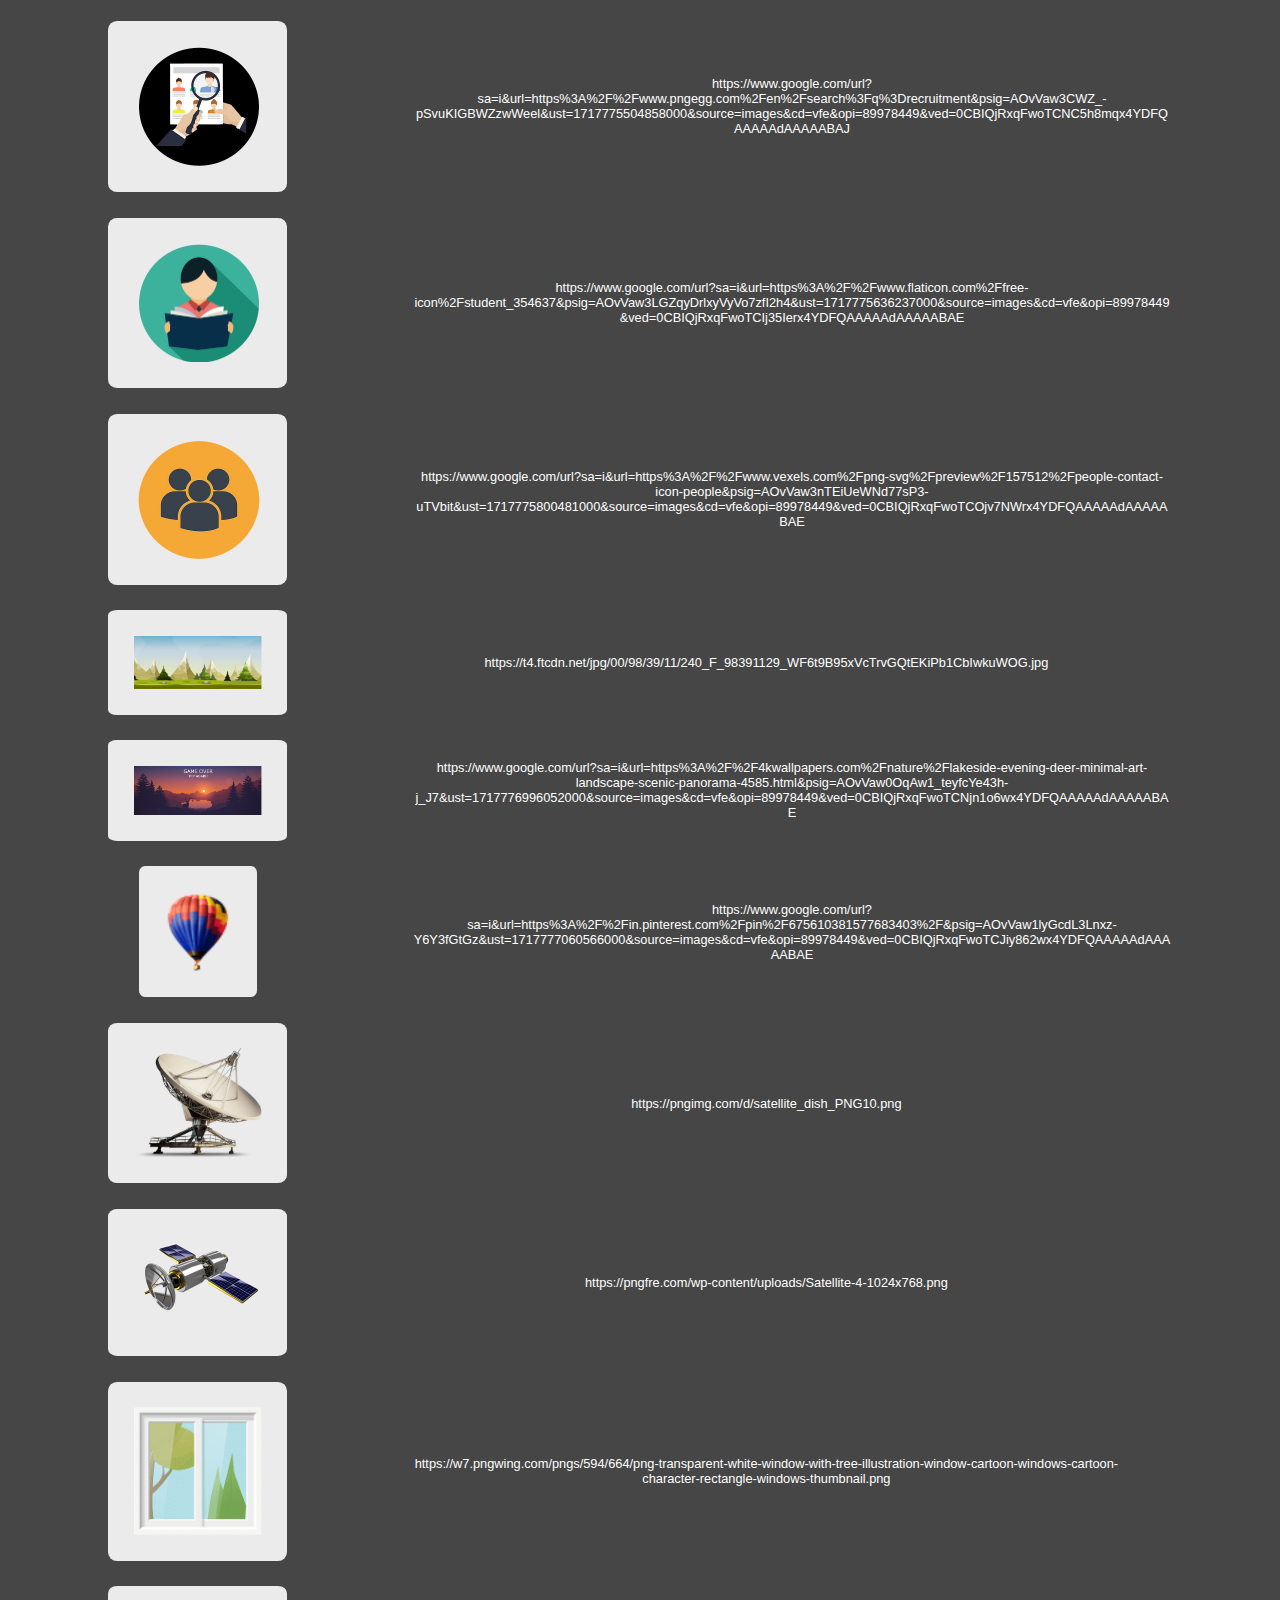
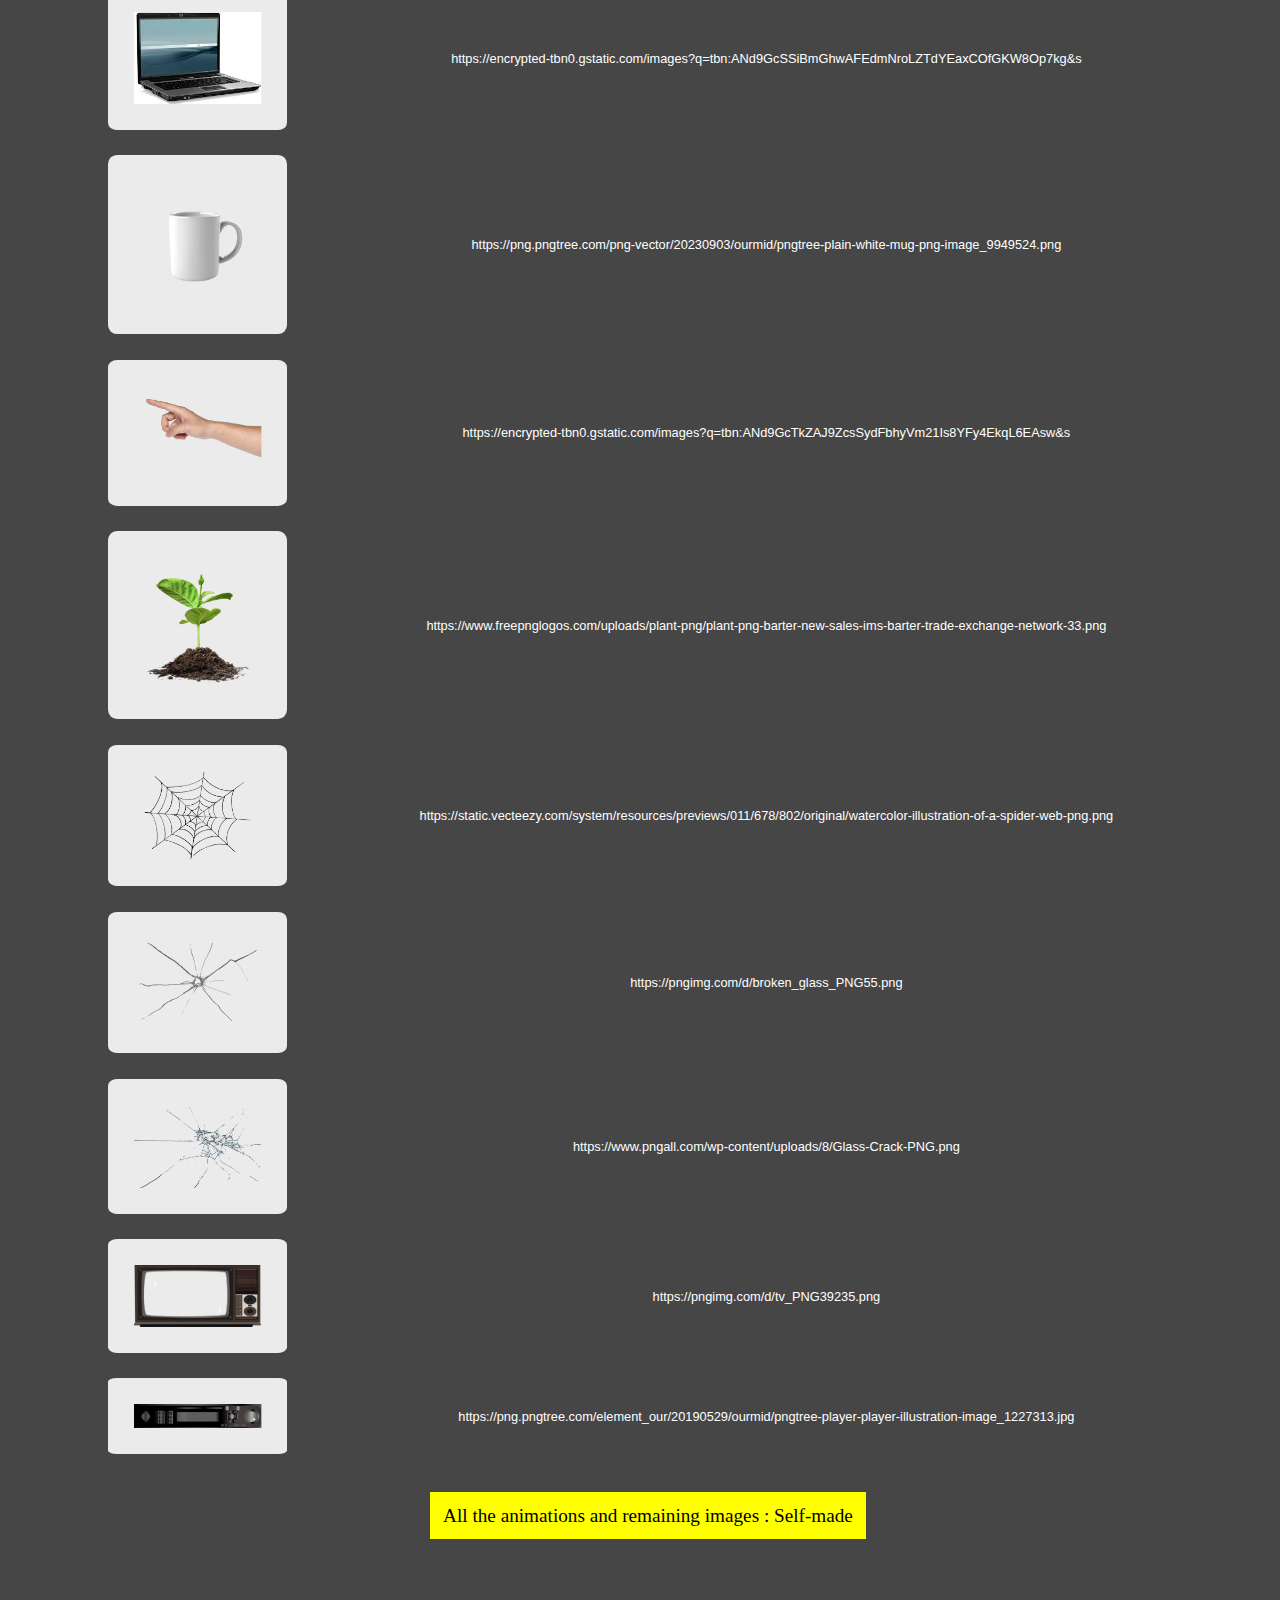
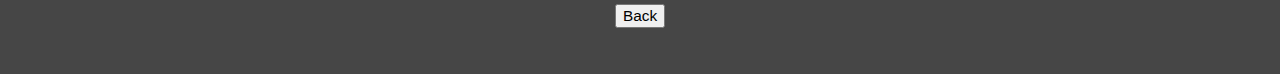
<file: Recruiter/Image_sources/index.html>
<!DOCTYPE html>
<html lang="en">

<head>
    <meta charset="UTF-8">
    <meta name="viewport" content="width=device-width, initial-scale=1.0">
    <title>Image Sources</title>

    <style>
        #container {
            display: grid;
            grid-template-areas: 'Img1 link1' 'Img2 link2' 'Img3 link3' 'Img4 link4' 'Img5 link5' 'Img6 link6' 'Img7 link7' 'Img8 link8' 'Img9 link9' 'Img10 link10' 'Img11 link11' 'Img12 link12' 'Img13 link13' 'Img14 link14' 'Img15 link15' 'Img16 link16' 'Img17 link17' 'Img18 link18';
            grid-template-columns: 30% 60%;
        }
    </style>

</head>

<body>
    <div id="container">
        <img style="grid-area: Img1;" src="recruiter.png">
        <h3 style="grid-area: link1;">
            https://www.google.com/url?sa=i&url=https%3A%2F%2Fwww.pngegg.com%2Fen%2Fsearch%3Fq%3Drecruitment&psig=AOvVaw3CWZ_-pSvuKIGBWZzwWeel&ust=1717775504858000&source=images&cd=vfe&opi=89978449&ved=0CBIQjRxqFwoTCNC5h8mqx4YDFQAAAAAdAAAAABAJ
        </h3><img style="grid-area: Img2;" src="student.png">
        <h3 style="grid-area: link2;">
            https://www.google.com/url?sa=i&url=https%3A%2F%2Fwww.flaticon.com%2Ffree-icon%2Fstudent_354637&psig=AOvVaw3LGZqyDrlxyVyVo7zfI2h4&ust=1717775636237000&source=images&cd=vfe&opi=89978449&ved=0CBIQjRxqFwoTCIj35Ierx4YDFQAAAAAdAAAAABAE
        </h3><img style="grid-area: Img3;" src="other.png">
        <h3 style="grid-area: link3;">
            https://www.google.com/url?sa=i&url=https%3A%2F%2Fwww.vexels.com%2Fpng-svg%2Fpreview%2F157512%2Fpeople-contact-icon-people&psig=AOvVaw3nTEiUeWNd77sP3-uTVbit&ust=1717775800481000&source=images&cd=vfe&opi=89978449&ved=0CBIQjRxqFwoTCOjv7NWrx4YDFQAAAAAdAAAAABAE
        </h3><img style="grid-area: Img4;" src="background.jpg">
        <h3 style="grid-area: link4;">
            https://t4.ftcdn.net/jpg/00/98/39/11/240_F_98391129_WF6t9B95xVcTrvGQtEKiPb1CbIwkuWOG.jpg
        </h3><img style="grid-area: Img5;" src="gameOverBack.jpg">
        <h3 style="grid-area: link5;">
            https://www.google.com/url?sa=i&url=https%3A%2F%2F4kwallpapers.com%2Fnature%2Flakeside-evening-deer-minimal-art-landscape-scenic-panorama-4585.html&psig=AOvVaw0OqAw1_teyfcYe43h-j_J7&ust=1717776996052000&source=images&cd=vfe&opi=89978449&ved=0CBIQjRxqFwoTCNjn1o6wx4YDFQAAAAAdAAAAABAE
        </h3><img style="grid-area: Img6;" src="player.png">
        <h3 style="grid-area: link6;">
            https://www.google.com/url?sa=i&url=https%3A%2F%2Fin.pinterest.com%2Fpin%2F675610381577683403%2F&psig=AOvVaw1lyGcdL3Lnxz-Y6Y3fGtGz&ust=1717777060566000&source=images&cd=vfe&opi=89978449&ved=0CBIQjRxqFwoTCJiy862wx4YDFQAAAAAdAAAAABAE
        </h3><img style="grid-area: Img7;" src="satellite_dish.png">
        <h3 style="grid-area: link7;">
            https://pngimg.com/d/satellite_dish_PNG10.png
        </h3><img style="grid-area: Img8;" src="satellite.png">
        <h3 style="grid-area: link8;">
            https://pngfre.com/wp-content/uploads/Satellite-4-1024x768.png
        </h3><img style="grid-area: Img9;" src="window.png">
        <h3 style="grid-area: link9;">
            https://w7.pngwing.com/pngs/594/664/png-transparent-white-window-with-tree-illustration-window-cartoon-windows-cartoon-character-rectangle-windows-thumbnail.png
        </h3><img style="grid-area: Img10;" src="Laptop.jpeg">
        <h3 style="grid-area: link10;">
            https://encrypted-tbn0.gstatic.com/images?q=tbn:ANd9GcSSiBmGhwAFEdmNroLZTdYEaxCOfGKW8Op7kg&s
        </h3><img style="grid-area: Img11;" src="mug.png">
        <h3 style="grid-area: link11;">
            https://png.pngtree.com/png-vector/20230903/ourmid/pngtree-plain-white-mug-png-image_9949524.png
        </h3><img style="grid-area: Img12;" src="hand.webp">
        <h3 style="grid-area: link12;">
            https://encrypted-tbn0.gstatic.com/images?q=tbn:ANd9GcTkZAJ9ZcsSydFbhyVm21Is8YFy4EkqL6EAsw&s
        </h3><img style="grid-area: Img13;" src="plant.png">
        <h3 style="grid-area: link13;">
            https://www.freepnglogos.com/uploads/plant-png/plant-png-barter-new-sales-ims-barter-trade-exchange-network-33.png
        </h3><img style="grid-area: Img14;" src="spider-web.webp">
        <h3 style="grid-area: link14;">
            https://static.vecteezy.com/system/resources/previews/011/678/802/original/watercolor-illustration-of-a-spider-web-png.png
        </h3><img style="grid-area: Img15;" src="crack.png">
        <h3 style="grid-area: link15;">
            https://pngimg.com/d/broken_glass_PNG55.png
        </h3><img style="grid-area: Img16;" src="crack2.png">
        <h3 style="grid-area: link16;">
            https://www.pngall.com/wp-content/uploads/8/Glass-Crack-PNG.png
        </h3><img style="grid-area: Img17;" src="tv.png">
        <h3 style="grid-area: link17;">
            https://pngimg.com/d/tv_PNG39235.png
        </h3><img style="grid-area: Img18;" src="cdPlayer.jpg">
        <h3 style="grid-area: link18;">
            https://png.pngtree.com/element_our/20190529/ourmid/pngtree-player-player-illustration-image_1227313.jpg
        </h3>
        <p>
            <mark>All the animations and remaining images : Self-made</mark>
        </p>
    </div>

    <button onclick="back()">Back</button>

    <script>
        function back() {
            history.go(-1);
        }
    </script>
    <script src="appJS.js"></script>
</body>

</html>
</file>
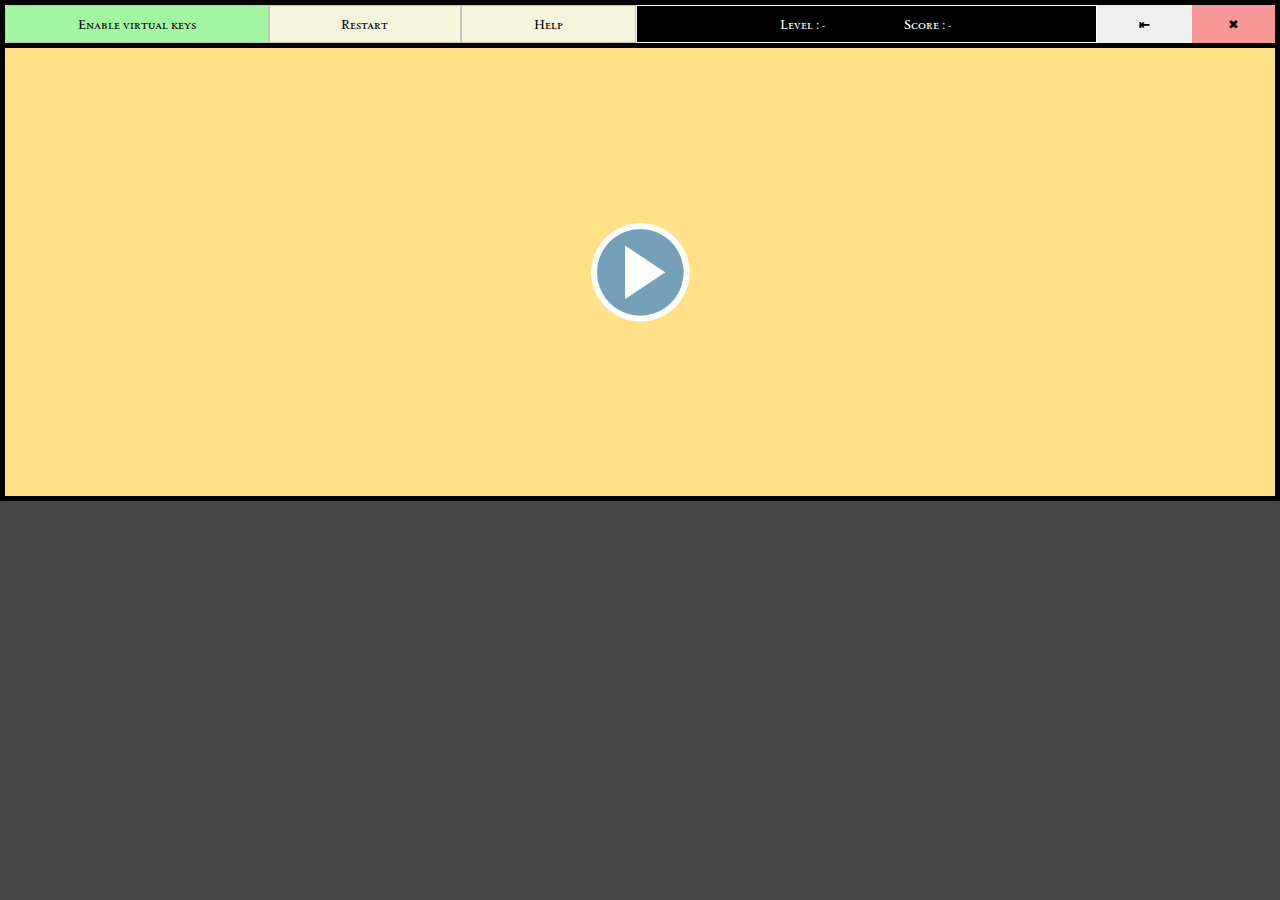
<file: Game/Game.html>
<!DOCTYPE html>
<html lang="en">

<head>
    <meta charset="UTF-8">
    <meta name="viewport"
        content="width=device-width, initial-scale=1.0, minimum-scale=1.0, maximum-scale=1.0, user-scalable=0, viewport-fit=cover">
    <title>2D Game</title>
    <link rel="preconnect" href="https://fonts.googleapis.com">
    <link rel="preconnect" href="https://fonts.gstatic.com" crossorigin>
    <link
        href="https://fonts.googleapis.com/css2?family=Gloria+Hallelujah&family=Press+Start+2P&family=Sedan+SC&family=Special+Elite&display=swap"
        rel="stylesheet">

    <link rel="stylesheet" href="appCSS.css">
    <script src="https://ajax.googleapis.com/ajax/libs/jquery/3.3.1/jquery.min.js"></script>
</head>

<body>
    <div id="settings">
        <button id="switch" class="set" value=1 title="View virtual keys">Enable virtual keys</button>
        <button id="restart" class="set" title="Restart the game">Restart</button>
        <button id="instructions" class="set" title="Game details"
            onclick="window.location.href='instructions.html'">Help</button>
        <button id="level">Level : -    Score : -</button>
        <button id="back" title="Back to portfolio" onclick="backToPortfolio()">&#8676;</button>
        <button id="close" title="Quit">&#10006;</button>
    </div>

    <div style="display:none;">
        <img id="background" width="1700" height="300" src="down.jpeg">
    </div>

    <div id="Game">
        <canvas id="canvas1">Your browser does not support canvas, try using a different browser...</canvas>
        <canvas id="fakeCanvas2"></canvas>
        <div id="fakeCanvas"><img src="start.png" id="startGame" title="Start Game"></div>
        <div id="buttons">
            <img id="upArr" class="up key" src="Up.jpeg">
            <img id="downArr" class="down key" src="down.jpeg">
            <img id="leftArr" class="left key" src="Left.jpeg">
            <img id="rightArr" class="right key" src="right.jpeg">
        </div>
    </div>

    <p id="tiltScreen">Tilt your phone</p>

    <script src="appJS.js"></script>
    <script>
        $(document).ready(function () {
            $('body').hide().fadeIn(200);
        });

        window.addEventListener('load', function () {
            let details = navigator.userAgent;
            let regexp = /android|iphone|kindle|ipad/i;
            let isMobileDevice = regexp.test(details);

            if (!isMobileDevice) {
                document.querySelector('#tiltScreen').style.display = "none";
            }
        });

        function backToPortfolio() {
            $(document).ready(function () {
                setInterval(function () {
                    if (sessionStorage.getItem('pageNo') == 1) {
                        window.location.href = "../Recruiter/index.html#toGameImage";
                    } else if (sessionStorage.getItem('pageNo') == 2) {
                        window.location.href = "../Student/index.html#game";
                    } else if (sessionStorage.getItem('pageNo') == 3) {
                        window.location.href = "../Other/index.html#game";
                    }
                }, 300);
                $('body').addClass('transitionOut');
            });
        }
    </script>
</body>

</html>
</file>
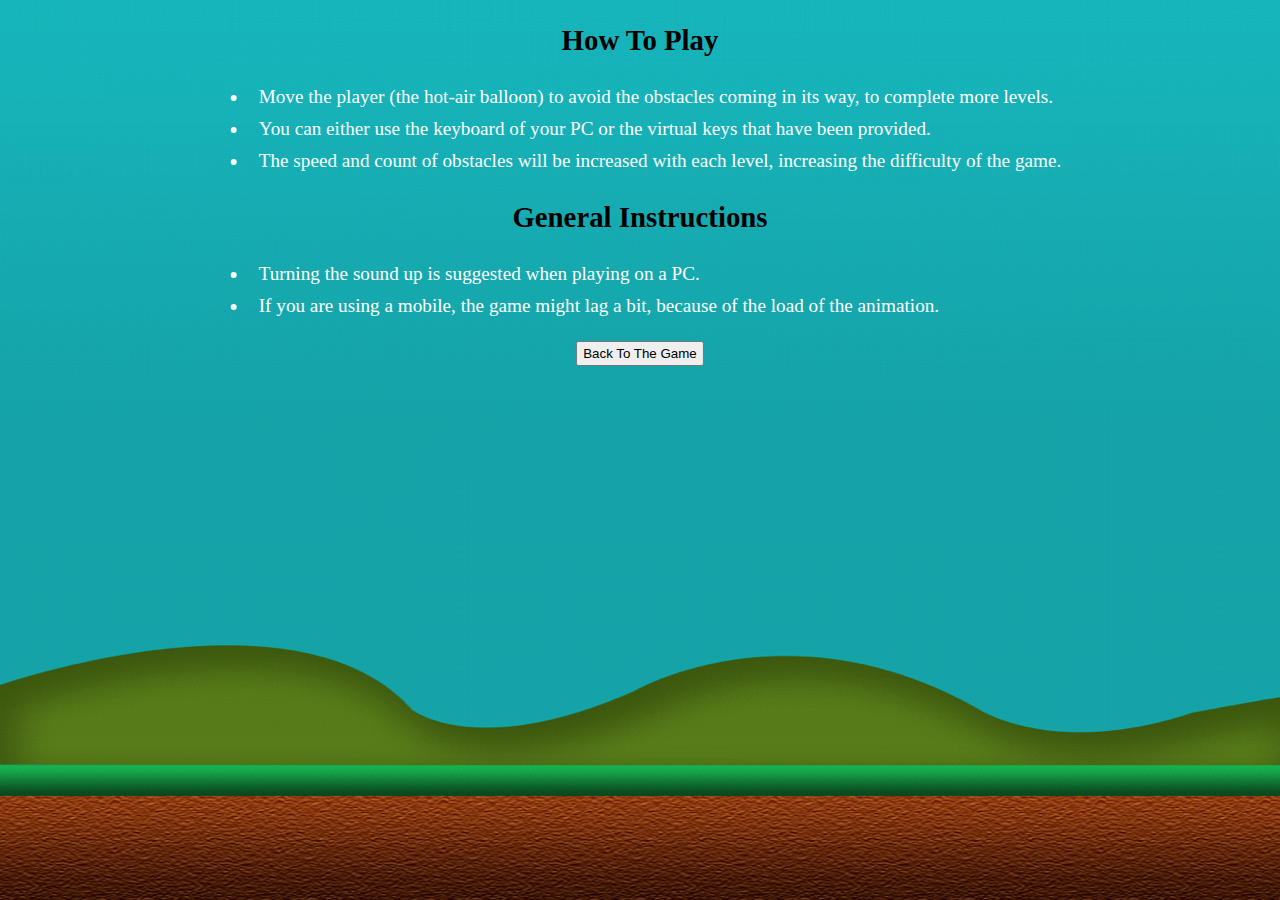
<file: Game/instructions.html>
<!DOCTYPE html>
<html lang="en">

<head>
    <meta charset="UTF-8">
    <meta name="viewport" content="width=device-width, initial-scale=1.0">
    <title>General Instructions</title>
    <link rel="stylesheet" href="instrucCSS.css">
</head>

<body>
    <div id="container">
        <h2>How To Play</h2>
        <ul>
            <li>Move the player (the hot-air balloon) to avoid the obstacles coming in its way, to complete
                more levels.</li>
            <li>You can either use the keyboard of your PC or the virtual keys that have been provided.</li>
            <li>The speed and count of obstacles will be increased with each level, increasing the difficulty of the
                game.</li>
        </ul>
        <h2>General Instructions</h2>
        <ul>
            <li>Turning the sound up is suggested when playing on a PC.</li>
            <li>If you are using a mobile, the game might lag a bit, because of the load of the animation.</li>
        </ul>
        <button id="back" onClick="back()">Back To The Game</button>
    </div>

    <script>
        function back() {
            history.go(-1);
        }
    </script>
</body>

</html>
</file>
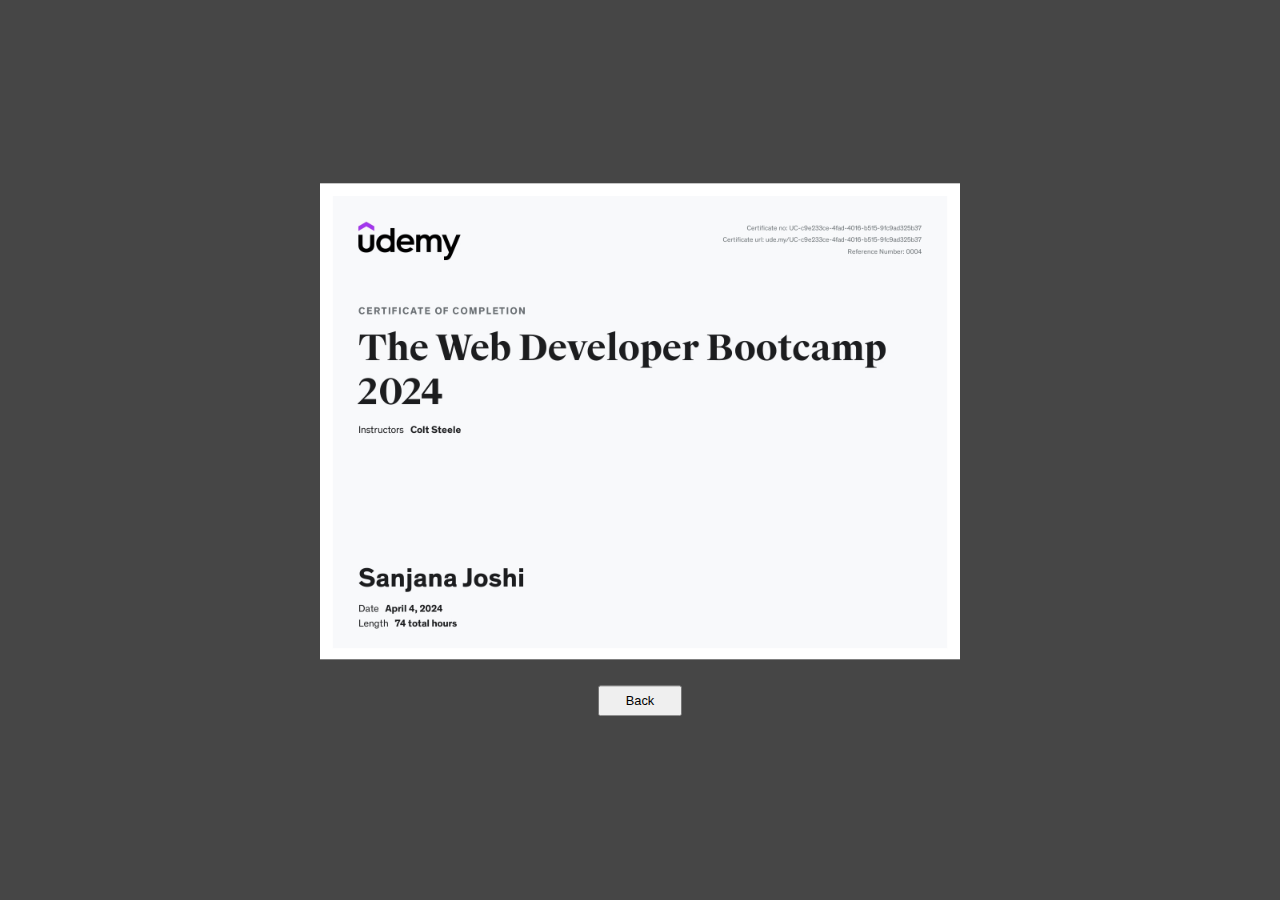
<file: Recruiter/certificate1.html>
<!DOCTYPE html>
<html lang="en">

<head>
    <meta charset="UTF-8">
    <meta name="viewport" content="width=device-width, initial-scale=1.0">
    <title>Document</title>
    <link rel="stylesheet" href="certificatePC.css">
</head>

<body>
    <div id="container">
        <img src="certificate1.jpg">
        <button onclick="back()">Back</button>
    </div>

    <script>
        function back() {
            window.location = "../Recruiter/index.html"
        }
    </script>
    <script src="certificateJS.js"></script>
</body>

</html>
</file>
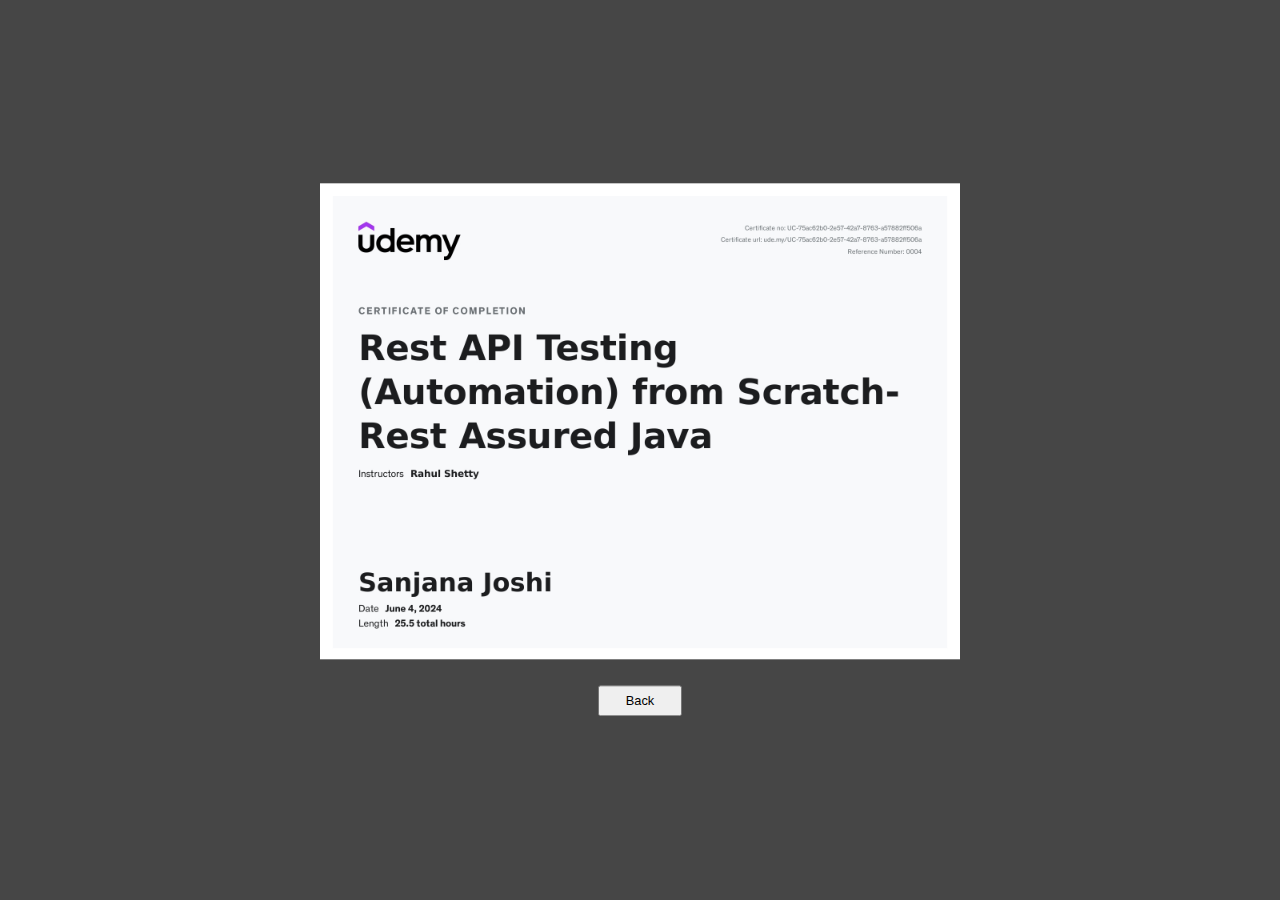
<file: Recruiter/certificate2.html>
<!DOCTYPE html>
<html lang="en">

<head>
    <meta charset="UTF-8">
    <meta name="viewport" content="width=device-width, initial-scale=1.0">
    <title>Document</title>
    <link rel="stylesheet" href="certificatePC.css">
</head>

<body>
    <div id="container">
        <img src="certificate2.jpg">
        <button onclick="back()">Back</button>
    </div>

    <script>
        function back() {
            window.location = "../Recruiter/index.html"
        }
    </script>
    <script src="certificateJS.js"></script>
</body>

</html>
</file>
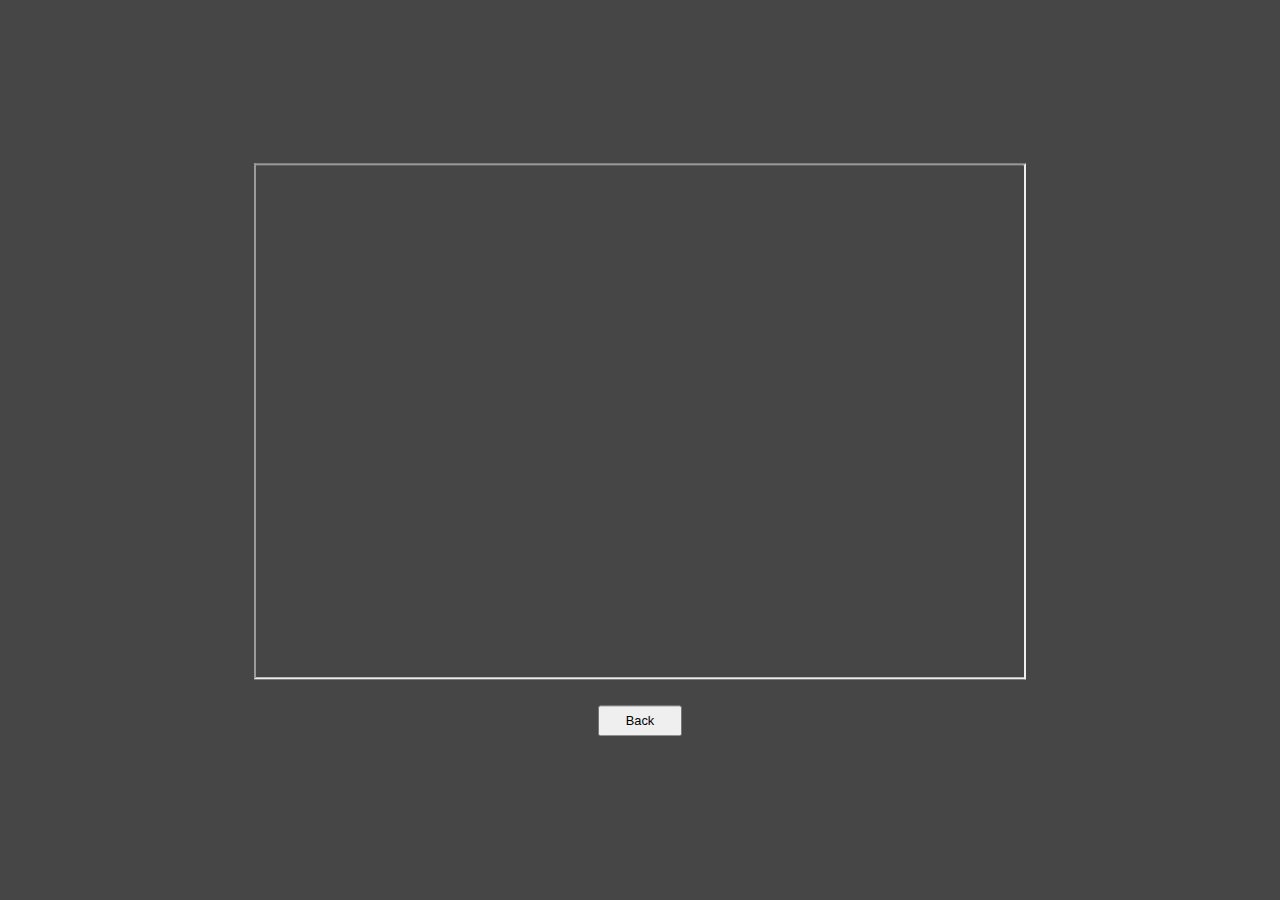
<file: Recruiter/resume.html>
<!DOCTYPE html>
<html lang="en">

<head>
    <meta charset="UTF-8">
    <meta name="viewport" content="width=device-width, initial-scale=1.0">
    <title>Document</title>
</head>

<body>
    <div id="container">
        <iframe src="Resume_for_portfolio.pdf"></iframe>
        <button onclick="back()">Back</button>
    </div>

    <script>
        function back() {
            window.location = "../Recruiter/index.html"
        }
    </script>
    <script src="resumeJS.js"></script>
</body>

</html>
</file>
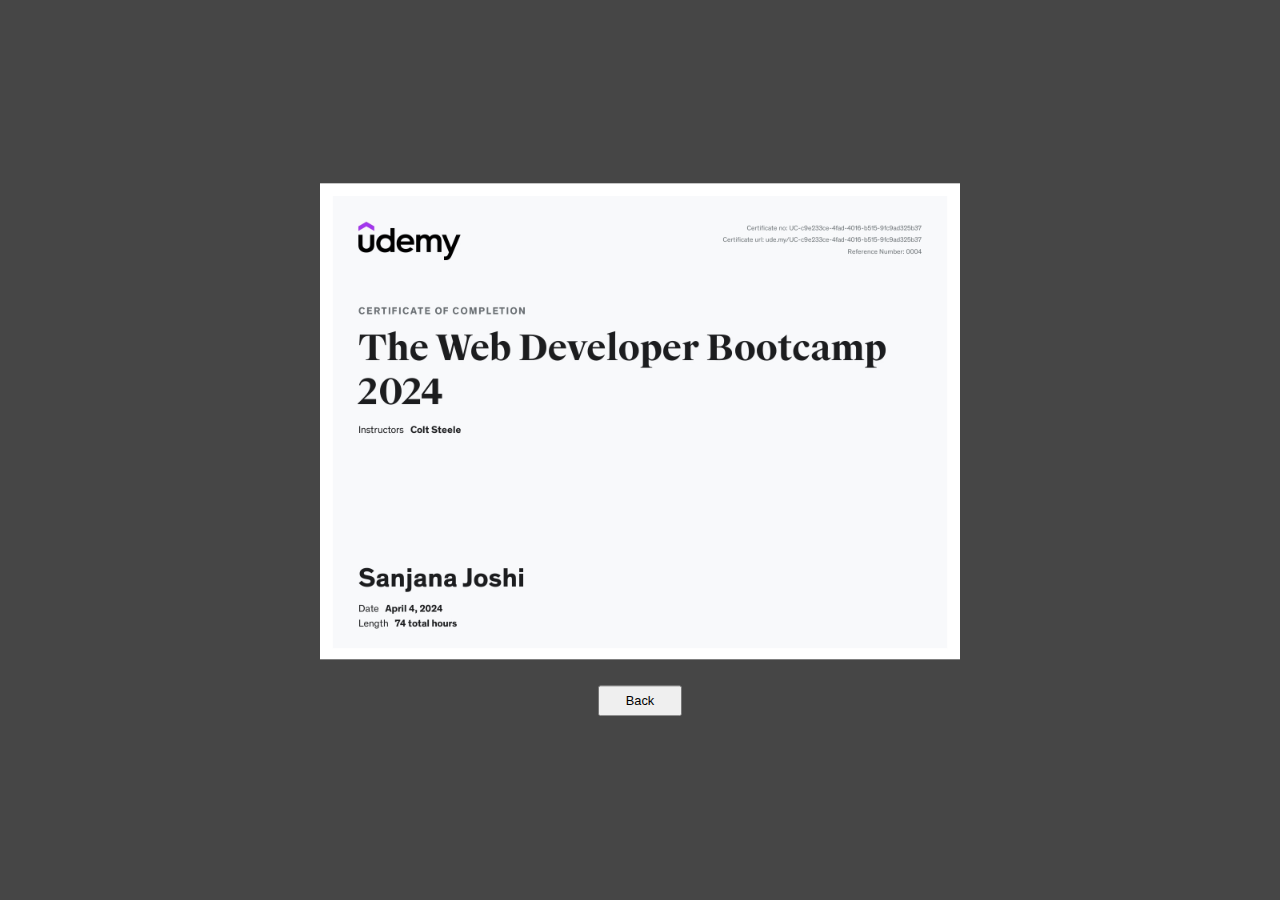
<file: Recruiter/Certificates/certificate1.html>
<!DOCTYPE html>
<html lang="en">

<head>
    <meta charset="UTF-8">
    <meta name="viewport" content="width=device-width, initial-scale=1.0">
    <title>Certificate</title>
    <link rel="stylesheet" href="certificatePC.css">
</head>

<body>
    <div id="container">
        <img src="certificate1.jpg">
        <button onclick="back()">Back</button>
    </div>

    <script>
        function back() {
            window.location = "../index.html"
        }
    </script>
    <script src="certificateJS.js"></script>
</body>

</html>
</file>
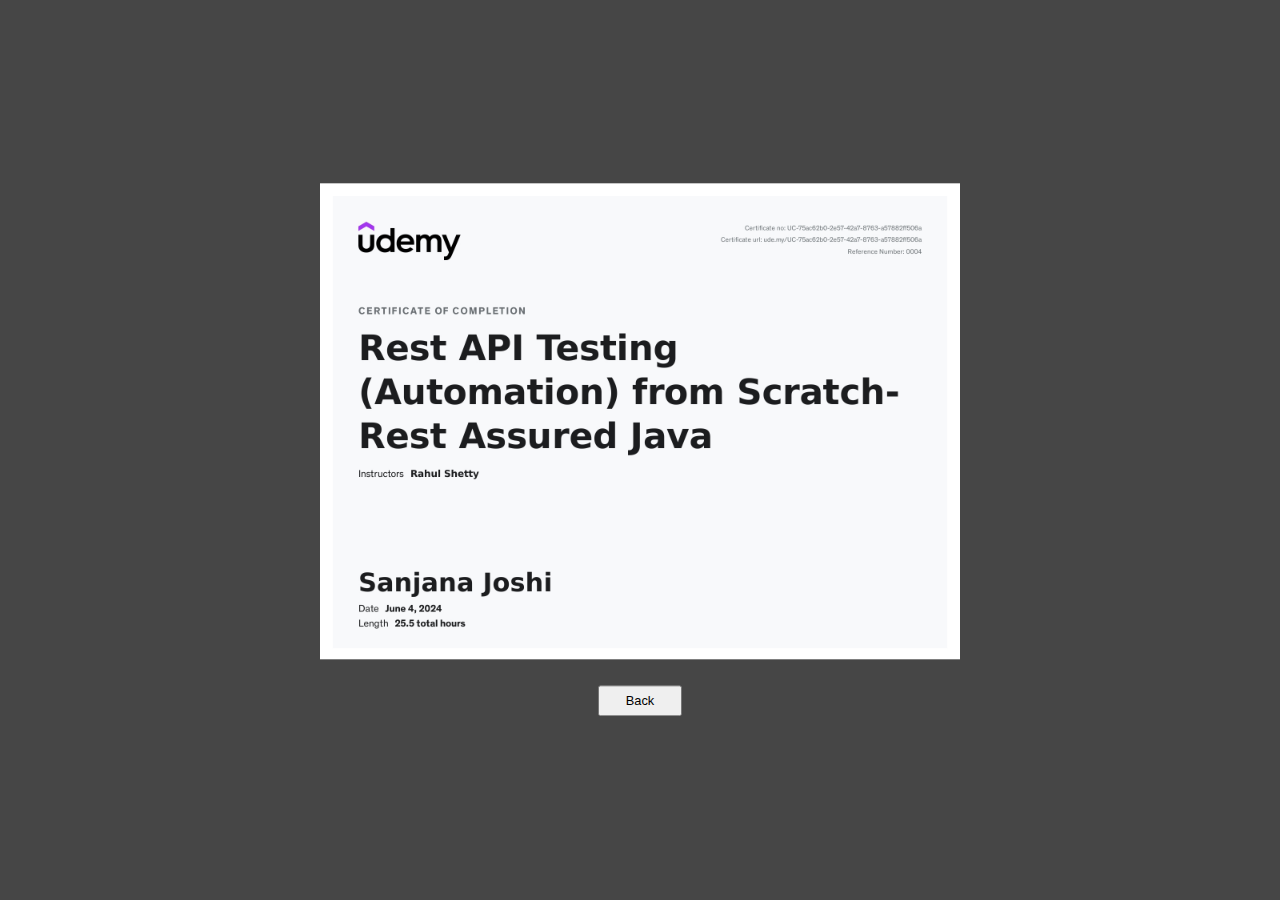
<file: Recruiter/Certificates/certificate2.html>
<!DOCTYPE html>
<html lang="en">

<head>
    <meta charset="UTF-8">
    <meta name="viewport" content="width=device-width, initial-scale=1.0">
    <title>Certificate</title>
    <link rel="stylesheet" href="certificatePC.css">
</head>

<body>
    <div id="container">
        <img src="certificate2.jpg">
        <button onclick="back()">Back</button>
    </div>

    <script>
        function back() {
            window.location = "../index.html"
        }
    </script>
    <script src="certificateJS.js"></script>
</body>

</html>
</file>
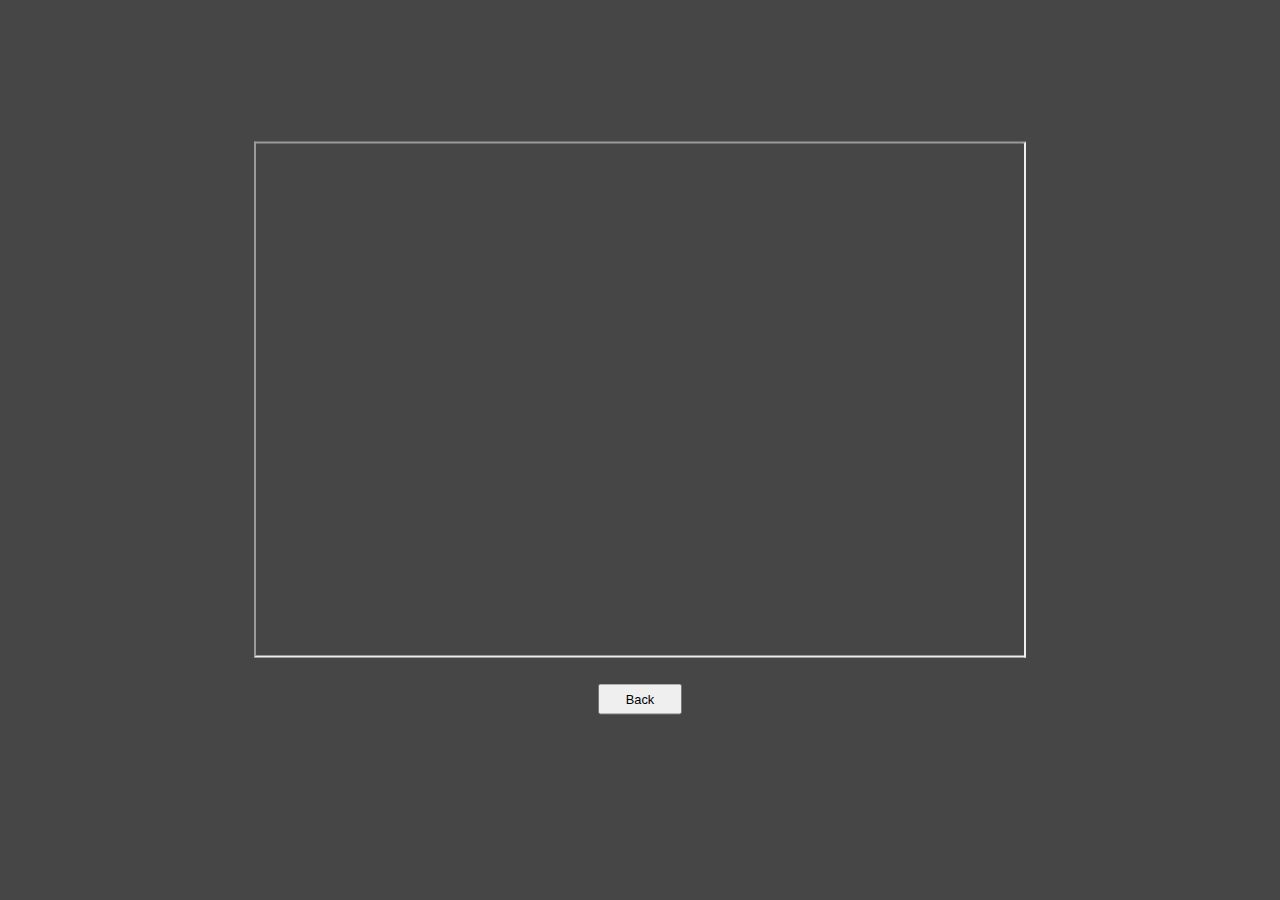
<file: Recruiter/Resume/resume.html>
<!DOCTYPE html>
<html lang="en">

<head>
    <meta charset="UTF-8">
    <meta name="viewport" content="width=device-width, initial-scale=1.0">
    <title>Document</title>
</head>

<body>
    <div id="container">
        <iframe src="Resume_for_portfolio.pdf"></iframe>
        <img src="Resume_phone1.jpg" style="grid-area: img1;"><br /><img src="Resume_phone2.jpg"
            style="grid-area: img2;">
        <button onclick="back()">Back</button>
    </div>

    <script>
        function back() {
            window.location = "../index.html"
        }
    </script>
    <script src="resumeJS.js"></script>
</body>

</html>
</file>
<file: Game/appCSS.css>
* {
    margin: 0;
    padding: 0;
    box-sizing: border-box;
    font-family: "Sedan SC", serif;
    font-weight: 400;
    font-style: normal;
}

body {
    background-color: #464646;
}

#startGame {
    width: 8%;
    position: relative;
    left: 50%;
    top: 50%;
    transform: translate(-50%, -50%);
}

#startGame:hover {
    width: 7.5%;
    cursor: pointer;
    transition: 0.2s;
}

#canvas1,
#fakeCanvas,
#fakeCanvas2 {
    max-width: 100%;
    max-height: 100%;
    border: 5px solid black;
    background-color: rgb(255, 225, 136);
    grid-area: canvas;
    margin: 0;
}

#fakeCanvas2 {
    display: none;
}

.key {
    width: 4vw;
    height: 4vw;
    border-radius: 20%;
    background-color: rgb(64, 64, 64);
}

.up {
    grid-area: up;
}

.down {
    grid-area: down;
}

.left {
    grid-area: left;
}

.right {
    grid-area: right;
}

.set {
    margin: 0;
    border: 0;
    padding: 1% 3%;
    border: 1px solid rgb(198, 197, 197);
}

.set:hover {
    background-color: rgb(206, 206, 206);
    cursor: pointer;
}

#switch {
    background-color: rgb(163, 247, 163);
    grid-area: switch;
    padding: 10px 0px;
    color: black;
}

#restart {
    grid-area: restart;
    padding: 10px 0px;
    background-color: beige;
    color: black;
}


#close {
    grid-area: close;
    border: 0px;
    background-color: rgb(246, 152, 152);
    font-weight: 100;
}

#close:hover,
#back:hover {
    cursor: pointer;
}

#level {
    grid-area: level;
    padding: 5px 0px;
    background-color: black;
    border: 0px;
    color: white;
    border: 1px solid white;
}

#back {
    width: 100%;
    height: 100%;
    grid-area: back;
    border: 0px;
    font-weight: 600;
    padding: 0.5vw;
}

#instructions {
    grid-area: instruc;
    background-color: beige;
    padding: 10px 0px;
}

#settings {
    width: 100%;
    display: grid;
    grid-template-areas: "switch switch restart restart instruc instruc level level level level back close";
    background-color: black;
    padding: 5px 5px 0px 5px;
}

#buttons {
    width: max-content;
    height: max-content;
    grid-area: keys;
    display: grid;
    grid-gap: 10%;
    grid-auto-columns: max-content;
    grid-template-areas: ". up ." "left down right";
    justify-self: center;
    padding: 1.5% 0% 2.5% 0%;
    visibility: hidden;
}

#Game {
    width: 100%;
    height: 100%;
    display: grid;
    grid-template-areas: ". canvas ." ". keys .";
    background-color: #464646;
}


.transitionOut {
    transform: translateX(100%);
    transition: 400ms;
}

#tiltScreen {
    position: absolute;
    left: 50%;
    top: 50%;
    transform: translate(-50%, -50%);
    color: white;
    text-align: center;
}

@media screen and (orientation: portrait) {
    #tiltScreen {
        display: block;
        font-size: 5vw;
        animation: blink 750ms ease-in-out infinite;
    }
}

@keyframes blink {
    0% {
        opacity: 0;
    }

    50% {
        opacity: 50;
    }

    100% {
        opacity: 0;
    }
}

@media screen and (orientation: landscape) {
    #tiltScreen {
        display: none;
    }
}
</file>
<file: Game/instrucCSS.css>
html {
    scroll-behavior: smooth;
}

body {
    margin: 0;
    border: 0;
    background-color: rgb(235, 221, 203);
    background-image: url('instrucBack.png');
    background-size: 100vw 100vh;
    background-repeat: no-repeat;
}

h2 {
    width: 100%;
    text-align: center;
}

li {
    padding: 5px 10px;
    color: white;
}

#back {
    position: absolute;
    bottom: 0;
    left: 50%;
    transform: translate(-50%, 100%);
    padding: 3px 5px;
}

#container {
    width: max-content;
    height: max-content;
    text-align: start;
    position: absolute;
}

@media screen and (orientation: portrait) {
    #container {
        max-width: 90%;
        top: 40%;
        left: 50%;
        transform: translate(-50%, -50%);
    }
}

@media screen and (orientation: landscape) {
    #container {
        max-width: 70%;
        font-size: 1.5vw;
        left: 50%;
        transform: translate(-50%, 0%);
    }
}
</file>
<file: Recruiter/certificatePC.css>
body {
    margin: 0;
    background-color: #464646;
}

button {
    max-width: fit-content;
    font-size: 1vw;
    padding: 0.5vw 2vw;
    grid-area: back;
    margin: auto;
}

button:hover {
    cursor: pointer;
    background-color: #ababab;
}

img {
    max-width: 100%;
    grid-area: image;
    margin: auto;
}

#container {
    display: grid;
    grid-template-areas: 'image' 'back';
    row-gap: 2vw;
    position: absolute;
    top: 50%;
    left: 50%;
    transform: translate(-50%, -50%);
}
</file>
<file: Recruiter/Certificates/certificatePC.css>
body {
    margin: 0;
    background-color: #464646;
}

button {
    max-width: fit-content;
    font-size: 1vw;
    padding: 0.5vw 2vw;
    grid-area: back;
    margin: auto;
}

button:hover {
    cursor: pointer;
    background-color: #ababab;
}

img {
    max-width: 100%;
    grid-area: image;
    margin: auto;
}

#container {
    display: grid;
    grid-template-areas: 'image' 'back';
    row-gap: 2vw;
    position: absolute;
    top: 50%;
    left: 50%;
    transform: translate(-50%, -50%);
}
</file>
